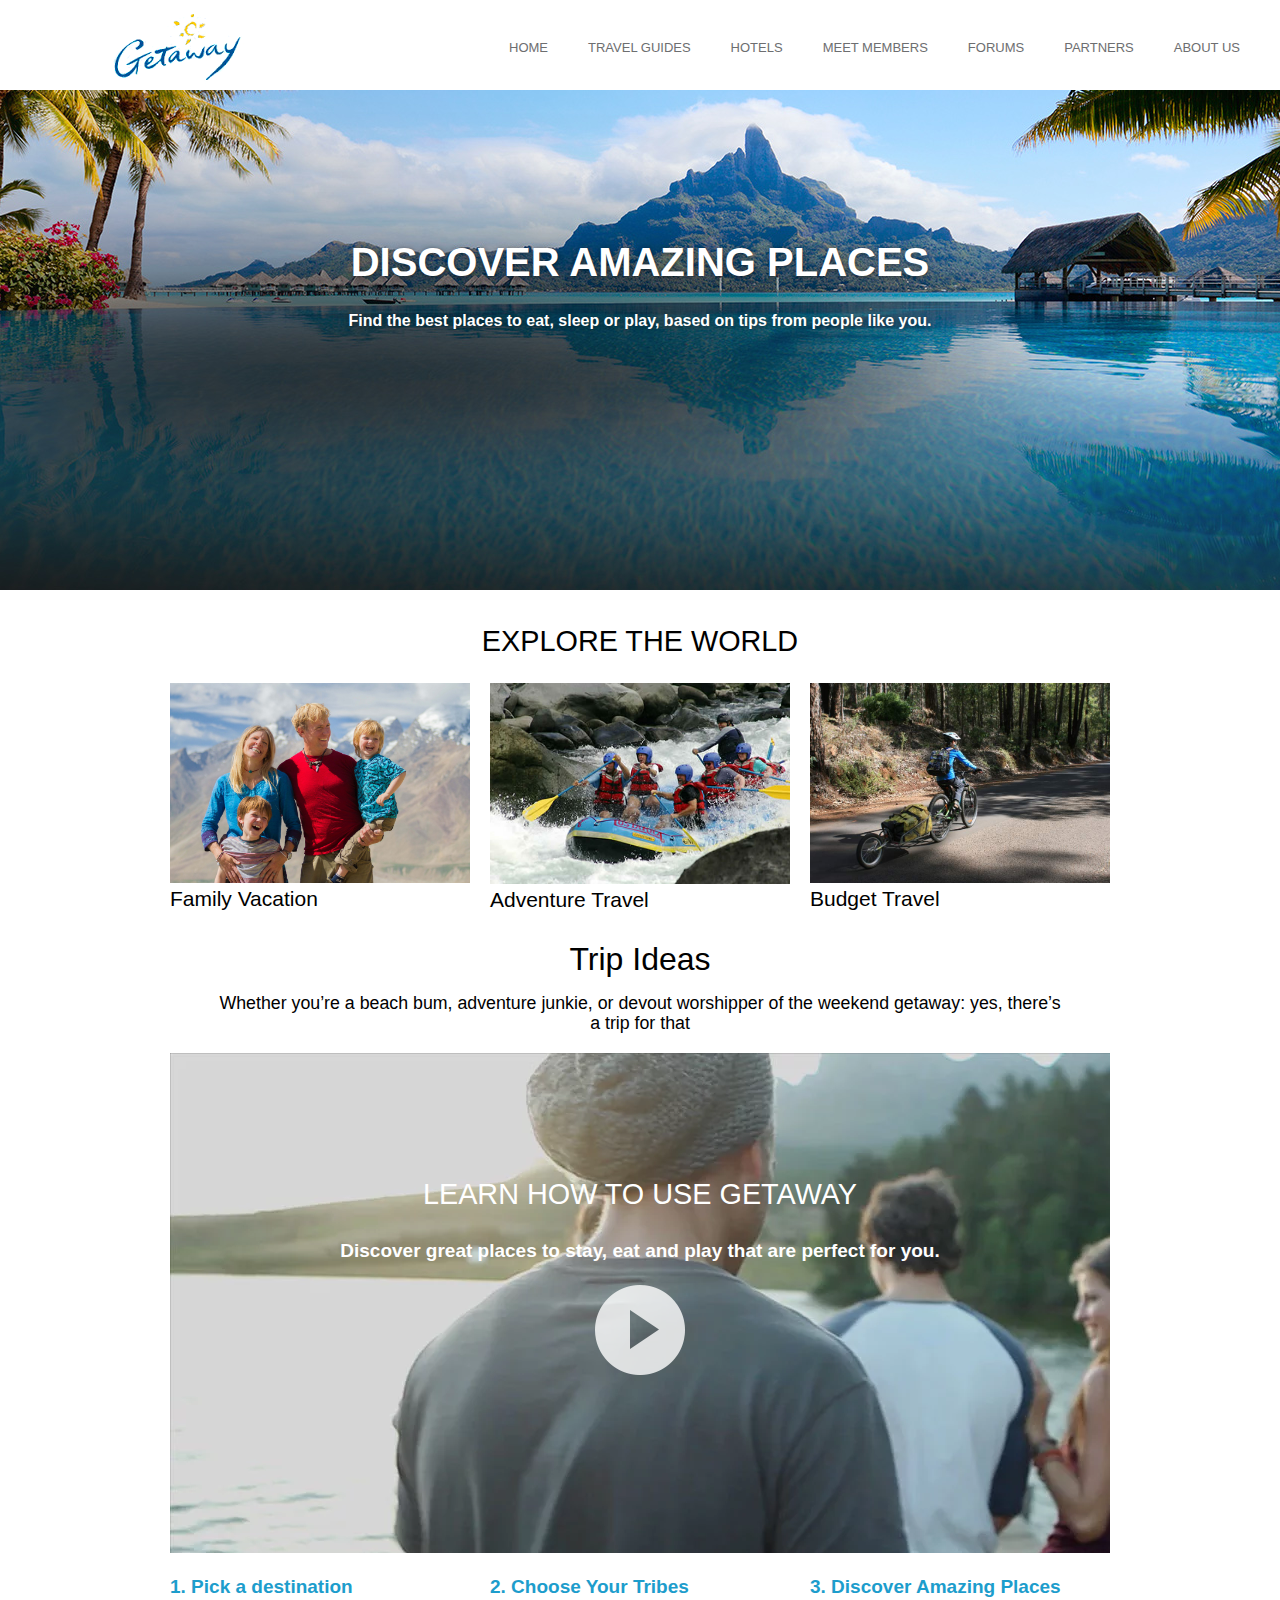
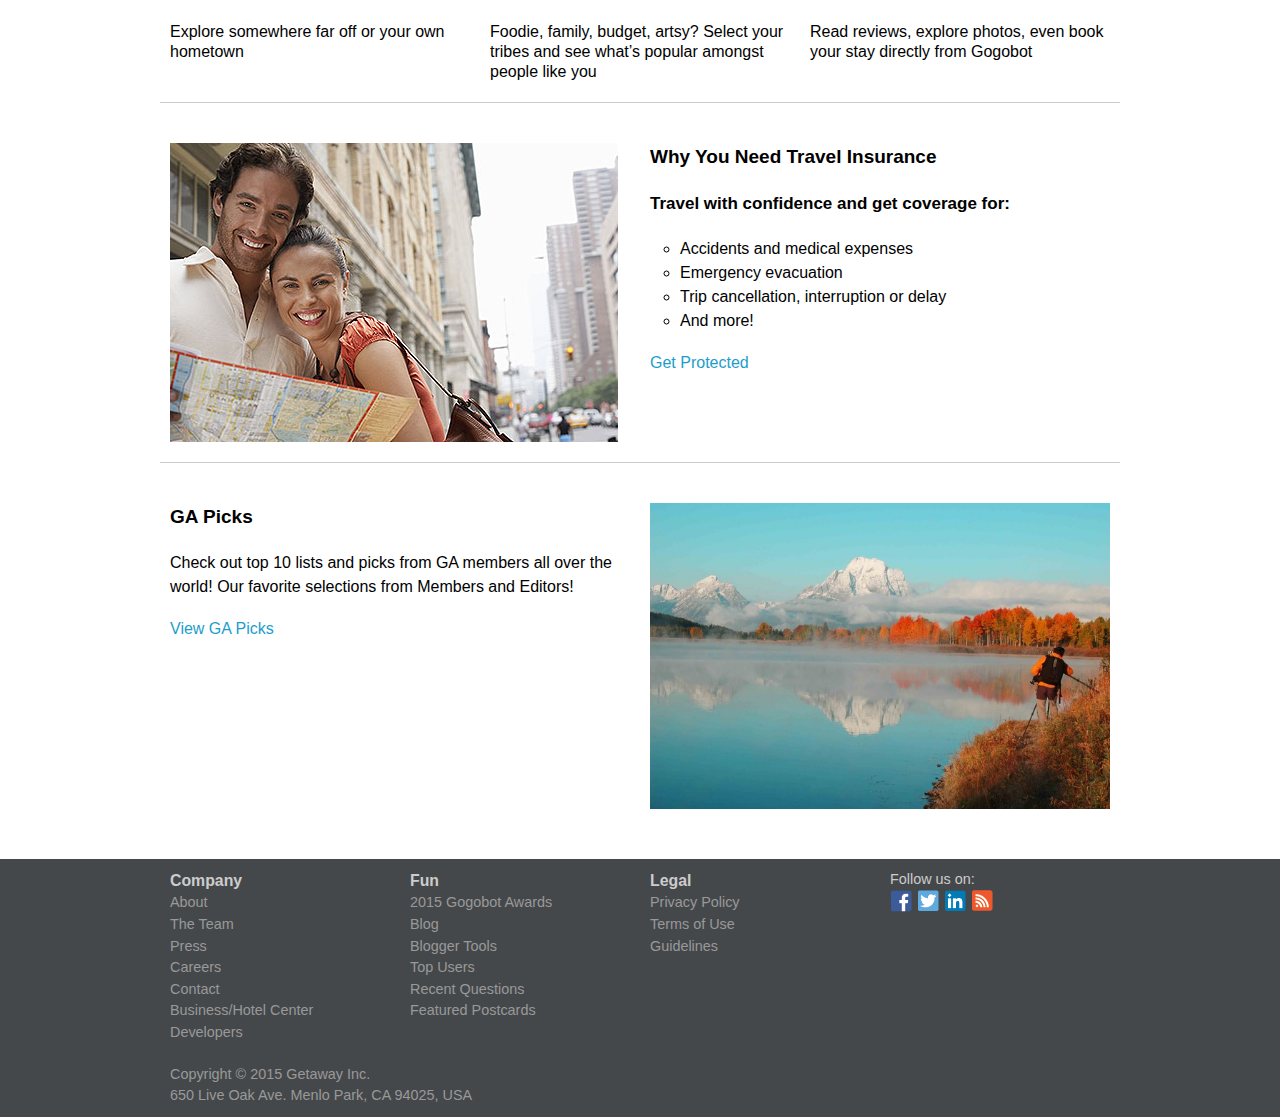
<file: index.html>
<!DOCTYPE html>
<html>
<head>
  <meta charset="utf-8">
  <link rel="stylesheet" href="css/reset.css">
  <link rel="stylesheet" href="css/text.css">
  <!--importing 960 grid css-->
  <link rel="stylesheet" href="css/960_12_col.css">
  <link rel="stylesheet" href="css/style.css">
  <title>Getaway</title>
</head>
<body>
  <!--Starting here the content of the body-->
  <div id="center">
    <!--Header section of the website-->
    <div class="head-wrap">
      <header id="header">
        <!--Logo of the site-->
        <div id="site-logo">
          <a href="#">
            <img src="img/getaway.png" alt="GETAWAY" />
          </a>
        </div>
        <!--Navigation of the site-->
        <nav id="nav-wrapper">
          <ul id="navigation-menu">
            <li>
              <a href="#">HOME</a>
            </li>
            <li>
              <a href="travelGuide.html">TRAVEL GUIDES</a>
            </li>
            <li>
              <a href="#">HOTELS</a>
            </li>
            <li>
              <a href="#">MEET MEMBERS</a>
            </li>
            <li>
              <a href="#">FORUMS</a>
            </li>
            <li>
              <a href="#">PARTNERS</a>
            </li>
            <li>
              <a href="#">ABOUT US</a>
            </li>
          </ul>
        </nav>
      </header>
    </div>
    <!--Main content of the site-->
    <div class="container-wrap">
      <!-- Welcome message of the site -->
      <div class="welcomeIMG">
        <div class="heroWelcomeMessage">
          <h1>
            Discover Amazing Places
          </h1>
          <h2>
            Find the best places to eat, sleep or play, based on tips from people like you.
          </h2>
        </div>
      </div>
      <!-- Promotion section of the site -->
      <div class="section  container_12">
        <h2>
          Explore The World
        </h2>
        <div class="grid_4">
          <div class="imgwidth">
            <img src="img/fam.jpg" alt="" />
            <div class="fbox-desc">
              <h3>
                Family Vacation
              </h3>
            </div>
          </div>
        </div>
        <div class="grid_4">
          <div class="imgwidth">
            <img src="img/adventure-tours.jpeg" alt="" />
            <div class="fbox-desc">
              <h3>
                Adventure Travel
              </h3>
            </div>
          </div>
        </div>
        <div class="grid_4">
          <div class="imgwidth">
            <img src="img/budget.jpg" alt="" />
            <br>
            <div class="fbox-desc">
              <h3>Budget Travel</h3>
            </div>
          </div>
        </div>
        <!-- Hero section of the site -->
        <div class="hero_section">
          <header class="section-front-header grid_12">
            <h1>Trip Ideas</h1>
            <p class="section-front-header__dek">
              Whether you’re a beach bum, adventure junkie, or devout worshipper of the weekend getaway: yes, there’s a trip for that
            </p>
          </header>
          <div class="grid_12 heroIMG">
            <p>
              <div class="textcontent">
                <h2>
                  Learn How to Use Getaway
                </h2>
                <h4>
                  Discover great places to stay, eat and play that are perfect for you.
                </h4>
                <a href="#">
                  <span/>
                </a>
              </div>
            </p>
          </div>
          <div class="grid_4">
            <p>
              <h4>
                <a href="#">
                  1. Pick a destination
                </a>
              </h4>
              <p>
                Explore somewhere far off or your own hometown
              </p>
            </p>
          </div>
          <div class="grid_4">
            <p>
              <h4>
                <a href="#">
                  2. Choose Your Tribes
                </a>
              </h4>
              <p>
                Foodie, family, budget, artsy? Select your tribes and see what’s popular amongst people like you
              </p>
            </p>
          </div>
          <div class="grid_4">
            <p>
              <h4>
                <a href="#">
                  3. Discover Amazing Places
                </a>
              </h4>
              <p>
                Read reviews, explore photos, even book your stay directly from Gogobot
              </P>
            </p>
          </div>
          <hr>
          <div class="grid_6">
            <p>
              <img src="img/insurance.jpg" alt="" />
            </p>
          </div>
          <div class="grid_6">
            <p>
              <header>
                <h4>
                  Why You Need Travel Insurance
                </h4>
                <h5>
                  Travel with confidence and get coverage for:
                </h5>
              </header>
              <div>
                <ul style="list-style-type: circle;">
                  <li>
                    Accidents and medical expenses
                  </li>
                  <li>
                    Emergency evacuation
                  </li>
                  <li>
                    Trip cancellation, interruption or delay
                  </li>
                  <li>
                    And more!
                  </li>
                </ul>
              </div>
              <p>
                <a href="#">
                  Get Protected
                </a>
              </p>
            </p>
          </div>
          <hr>
          <div class="grid_6">
            <p>
              <header>
                <h4>
                  GA Picks
                </h4>
                <h5/>
              </header>
              <div>
                Check out top 10 lists and picks from GA members all over the world! Our favorite selections from Members and Editors!
              </div>
              <p class="">
                <a href="#">
                  View GA Picks
                </a>
              </p>
            </p>
          </div>
          <div class="grid_6">
            <p>
              <img src="img/GAmem.jpg" alt="" />
            </p>
          </div>
        </div>
      </div>
    </div>
    <!--Footer section of the site-->
    <footer class="footerWrap">
      <div class="footerCol container_12">
        <ul class="grid_3">
          <li class="colHeader">
            Company
          </li>
          <li>
            <a href="#">About</a>
          </li>
          <li>
            <a href="#">The Team</a>
          </li>
          <li>
            <a href="#">Press</a>
          </li>
          <li>
            <a href="#">Careers</a>
          </li>
          <li>
            <a href="#">Contact</a>
          </li>
          <li>
            <a href="#">Business/Hotel Center</a>
          </li>
          <li>
            <a href="#">Developers</a>
          </li>
        </ul>
        <ul class="grid_3">
          <li class="colHeader">Fun</li>
          <li>
            <a href="#">2015 Gogobot Awards</a>
          </li>
          <li>
            <a href="#">Blog</a>
          </li>
          <li>
            <a href="#">Blogger Tools</a>
          </li>
          <li>
            <a href="#">Top Users</a>
          </li>
          <li>
            <a href="#">Recent Questions</a>
          </li>
          <li class="last">
            <a href="#">Featured Postcards</a>
          </li>
        </ul>
        <ul class="grid_3">
          <li class="colHeader">
            Legal
          </li>
          <li class="privacy">
            <a href="#">
              Privacy Policy
            </a>
          </li>
          <li>
            <a href="#">
              Terms of Use
            </a>
          </li>
          <li>
            <a href="#">
              Guidelines
            </a>
          </li>
          <li class="last"/>
        </ul>
        <!-- Social connect links -->
        <div class="socialLinks grid_3">
          <div class="txthead">
            Follow us on:
          </div>
          <ul>
            <li>
              <a href="#">
                <img src="img/fb.png" alt="" />
              </a>
            </li>
            <li>
              <a href="#">
                <img src="img/tweet.jpg" alt="" />
              </a>
            </li>
            <li class="pinterest">
              <a href="#">
                <img src="img/in.png" alt="" />
              </a>
            </li>
            <li class="googleplus">
              <a href="#" rel="publisher">
                <img src="img/rss.png" alt="" />
              </a>
            </li>
          </ul>
        </div>
        <!-- Copy right message -->
        <div class="co grid_12">
          Copyright © 2015 Getaway Inc.
          <br>
          650 Live Oak Ave. Menlo Park, CA 94025, USA
        </div>
      </div>
    </footer>
  </div>
</body>
</html>
</file>
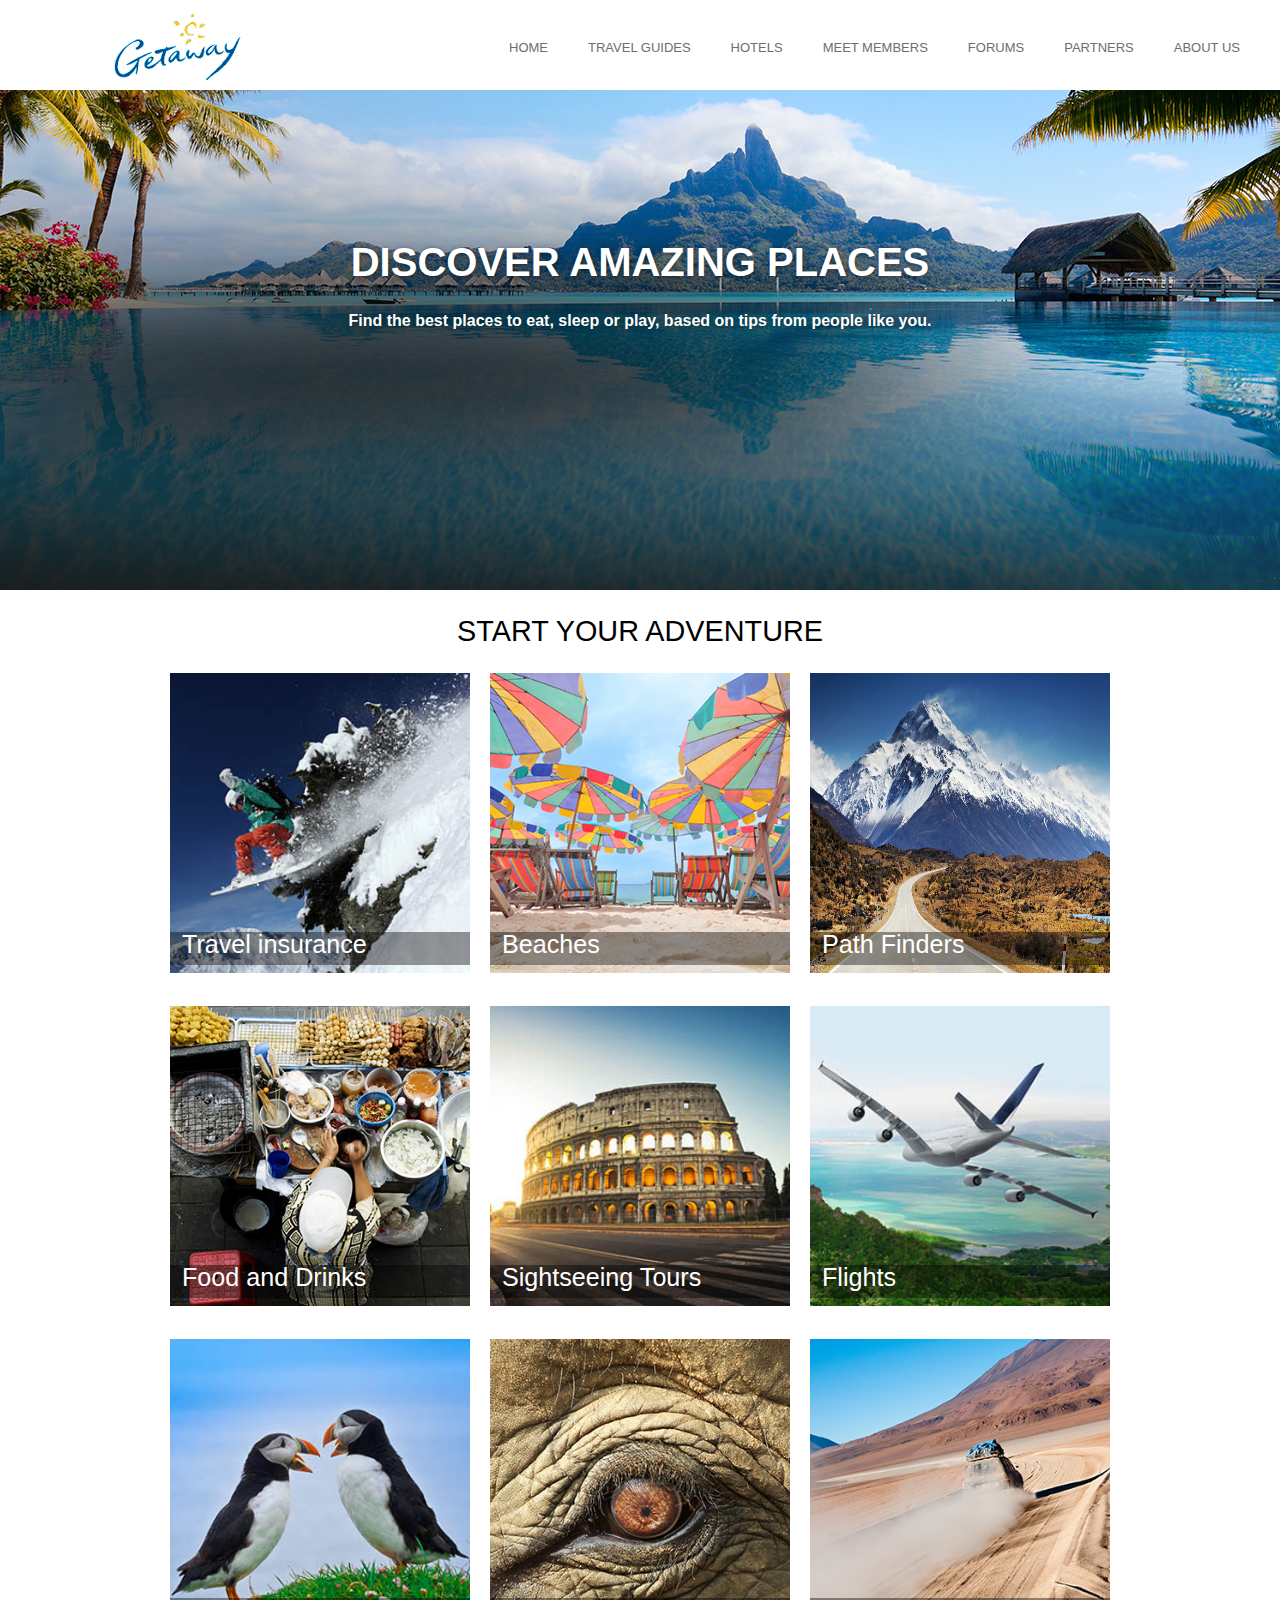
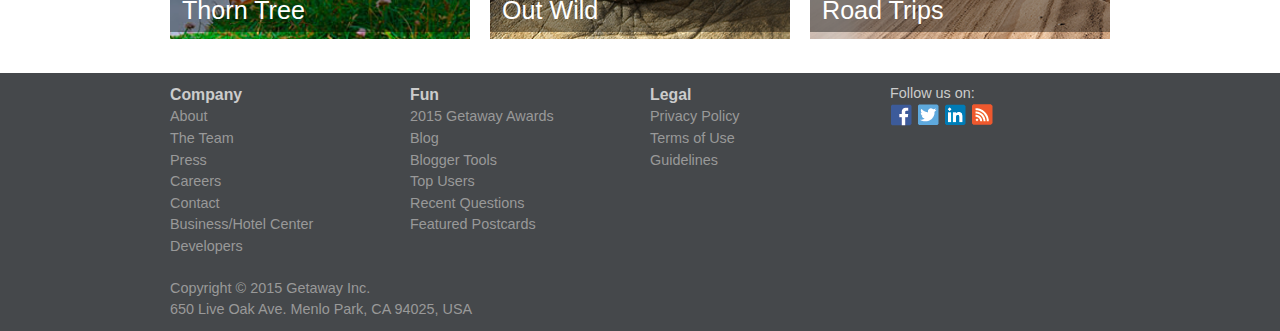
<file: travelGuide.html>
<!DOCTYPE html>
<html>
<head>
  <meta charset="utf-8">
  <link rel="stylesheet" href="css/reset.css">
  <link rel="stylesheet" href="css/text.css">
  <link rel="stylesheet" href="css/960_12_col.css">
  <link rel="stylesheet" href="css/style.css">
  <title>Getaway</title>
</head>
<body>
  <!-- The content of the site starts here -->
  <div id="center">
    <!-- Header section of the site -->
    <div class="head-wrap">
      <header id="header">
        <!-- Logo of the site -->
        <div id="site-logo">
          <a href="#">
            <img src="img/getaway.png" alt="GETAWAY" />
          </a>
        </div>
        <!-- Mark up for the navigation of the site -->
        <nav id="nav-wrapper">
          <ul id="navigation-menu">
            <li>
              <a href="index.html">HOME</a>
            </li>
            <li>
              <a href="#">TRAVEL GUIDES</a>
            </li>
            <li>
              <a href="#">HOTELS</a>
            </li>
            <li>
              <a href="#">MEET MEMBERS</a>
            </li>
            <li>
              <a href="#">FORUMS</a>
            </li>
            <li>
              <a href="#">PARTNERS</a>
            </li>
            <li>
              <a href="#">ABOUT US</a>
            </li>
          </ul>
        </nav>
      </header>
    </div>
    <!-- The main content of the site -->
    <div class="container-wrap">
      <!-- Welcome message for the site -->
      <div class="welcomeIMG">
        <div class="heroWelcomeMessage">
          <h1>
            Discover Amazing Places
          </h1>
          <h2>
            Find the best places to eat, sleep or play, based on tips from people like you.
          </h2>
        </div>
      </div>
      <!-- The promotions of the get away -->
      <div class="container_12">
        <p>
          <h2 id="tgh2">Start your adventure</h2>
          <div class="grid_4">
            <img src="img/tginsu.jpg" alt="" style="width:300px;height:300px;"/>
            <div class="tile__cover__content">
              <h1 class="tile__title">
                Travel insurance
              </h1>
            </div>
          </div>
          <div class="grid_4">
            <img src="img/tgbeach.jpg" alt="" style="width:300px;height:300px;"/>
            <div class="tile__cover__content">
              <h1 class="tile__title">
                Beaches
              </h1>
            </div>
          </div>
          <div class="grid_4">
            <img src="img/tgpath.jpg" alt="" style="width:300px;height:300px;"/>
            <div class="tile__cover__content">
              <h1 class="tile__title">
                Path Finders
              </h1>
            </div>
          </div>
          <div class="grid_4">
            <img src="img/tgfood.jpg" alt="" style="width:300px;height:300px;"/>
            <div class="tile__cover__content">
              <h1 class="tile__title">
                Food and Drinks
              </h1>
            </div>
          </div>
          <div class="grid_4">
            <img src="img/tgsight.jpg" alt="" style="width:300px;height:300px;"/>
            <div class="tile__cover__content">
              <h1 class="tile__title">
                Sightseeing Tours
              </h1>
            </div>
          </div>
          <div class="grid_4">
            <img src="img/tgflight.jpg" alt="" style="width:300px;height:300px;"/>
            <div class="tile__cover__content">
              <h1 class="tile__title">
                Flights
              </h1>
            </div>
          </div>
          <div class="grid_4">
            <img src="img/tgbird.jpg" alt="" style="width:300px;height:300px;"/>
            <div class="tile__cover__content">
              <h1 class="tile__title">
                Thorn Tree
              </h1>
            </div>
          </div>
          <div class="grid_4">
            <img src="img/tgwild.jpg" alt="" style="width:300px;height:300px;"/>
            <div class="tile__cover__content">
              <h1 class="tile__title">
                Out Wild
              </h1>
            </div>
          </div>
          <div class="grid_4">
            <img src="img/tgroad.jpg" alt="" style="width:300px;height:300px;"/>
            <div class="tile__cover__content">
              <h1 class="tile__title">
                Road Trips
              </h1>
            </div>
          </div>
        </p>
      </div>
      <!-- footer of the site -->
      <footer class="footerWrap">
        <div class="footerCol container_12">
          <ul class="grid_3">
            <li class="colHeader">
              Company
            </li>
            <li>
              <a href="#">About</a>
            </li>
            <li>
              <a href="#">The Team</a>
            </li>
            <li>
              <a href="#">Press</a>
            </li>
            <li>
              <a href="#">Careers</a>
            </li>
            <li>
              <a href="#">Contact</a>
            </li>
            <li>
              <a href="#">Business/Hotel Center</a>
            </li>
            <li>
              <a href="#">Developers</a>
            </li>
          </ul>
          <ul class="grid_3">
            <li class="colHeader">Fun</li>
            <li>
              <a href="#">2015 Getaway Awards</a>
            </li>
            <li>
              <a href="#">Blog</a>
            </li>
            <li>
              <a href="#">Blogger Tools</a>
            </li>
            <li>
              <a href="#">Top Users</a>
            </li>
            <li>
              <a href="#">Recent Questions</a>
            </li>
            <li class="last">
              <a href="#">Featured Postcards</a>
            </li>
          </ul>
          <ul class="grid_3">
            <li class="colHeader">
              Legal
            </li>
            <li class="privacy">
              <a href="#">
                Privacy Policy
              </a>
            </li>
            <li>
              <a href="#">
                Terms of Use
              </a>
            </li>
            <li>
              <a href="#">
                Guidelines
              </a>
            </li>
            <li class="last"/>
          </ul>
          <!-- Social connect of th site -->
          <div class="socialLinks grid_3">
            <div class="txthead">
              Follow us on:
            </div>
            <ul>
              <li>
                <a href="#" target="_blank">
                  <img src="img/fb.png" alt="" />
                </a>
              </li>
              <li>
                <a href="#" target="_blank">
                  <img src="img/tweet.jpg" alt="" />
                </a>
              </li>
              <li class="pinterest">
                <a href="#" target="_blank">
                  <img src="img/in.png" alt="" />
                </a>
              </li>
              <li class="googleplus">
                <a href="#" rel="publisher" target="_blank">
                  <img src="img/rss.png" alt="" />
                </a>
              </li>
            </ul>
          </div>
          <!-- Copy right message -->
          <div class="co grid_12">
            Copyright © 2015 Getaway Inc.
            <br>
            650 Live Oak Ave. Menlo Park, CA 94025, USA
          </div>
        </div>
      </footer>
    </div>
  </body>
  </html>
</file>
<file: css/text.css>
/*
  960 Grid System ~ Text CSS.
  Learn more ~ http://960.gs/

  Licensed under GPL and MIT.
*/

/* `Basic HTML
----------------------------------------------------------------------------------------------------*/

body {
  font: 13px/1.5 "Helvetica Neue", Arial, "Liberation Sans", FreeSans, sans-serif;
}

pre,
code {
  font-family: "DejaVu Sans Mono", Menlo, Consolas, monospace;
}

hr {
  border: 0 solid #ccc;
  border-top-width: 1px;
  clear: both;
  height: 0;
}

/* `Headings
----------------------------------------------------------------------------------------------------*/

h1 {
  font-size: 25px;
}

h2 {
  font-size: 23px;
}

h3 {
  font-size: 21px;
}

h4 {
  font-size: 19px;
}

h5 {
  font-size: 17px;
}

h6 {
  font-size: 15px;
}

/* `Spacing
----------------------------------------------------------------------------------------------------*/

ol {
  list-style: decimal;
}

ul {
  list-style: disc;
}

li {
  margin-left: 30px;
}

p,
dl,
hr,
h1,
h2,
h3,
h4,
h5,
h6,
ol,
ul,
pre,
table,
address,
fieldset,
figure {
  margin-bottom: 20px;
}
</file>
<file: css/960_12_col.css>
/*
  960 Grid System ~ Core CSS.
  Learn more ~ http://960.gs/

  Licensed under GPL and MIT.
*/

/*
  Forces backgrounds to span full width,
  even if there is horizontal scrolling.
  Increase this if your layout is wider.

  Note: IE6 works fine without this fix.
*/

body {
  min-width: 960px;
}

/* `Container
----------------------------------------------------------------------------------------------------*/

.container_12 {
  margin-left: auto;
  margin-right: auto;
  width: 960px;
}

/* `Grid >> Global
----------------------------------------------------------------------------------------------------*/

.grid_1,
.grid_2,
.grid_3,
.grid_4,
.grid_5,
.grid_6,
.grid_7,
.grid_8,
.grid_9,
.grid_10,
.grid_11,
.grid_12 {
  display: inline;
  float: left;
  margin-left: 10px;
  margin-right: 10px;
}

.push_1, .pull_1,
.push_2, .pull_2,
.push_3, .pull_3,
.push_4, .pull_4,
.push_5, .pull_5,
.push_6, .pull_6,
.push_7, .pull_7,
.push_8, .pull_8,
.push_9, .pull_9,
.push_10, .pull_10,
.push_11, .pull_11 {
  position: relative;
}

/* `Grid >> Children (Alpha ~ First, Omega ~ Last)
----------------------------------------------------------------------------------------------------*/

.alpha {
  margin-left: 0;
}

.omega {
  margin-right: 0;
}

/* `Grid >> 12 Columns
----------------------------------------------------------------------------------------------------*/

.container_12 .grid_1 {
  width: 60px;
}

.container_12 .grid_2 {
  width: 140px;
}

.container_12 .grid_3 {
  width: 220px;
}

.container_12 .grid_4 {
  width: 300px;
}

.container_12 .grid_5 {
  width: 380px;
}

.container_12 .grid_6 {
  width: 460px;
}

.container_12 .grid_7 {
  width: 540px;
}

.container_12 .grid_8 {
  width: 620px;
}

.container_12 .grid_9 {
  width: 700px;
}

.container_12 .grid_10 {
  width: 780px;
}

.container_12 .grid_11 {
  width: 860px;
}

.container_12 .grid_12 {
  width: 940px;
}

/* `Prefix Extra Space >> 12 Columns
----------------------------------------------------------------------------------------------------*/

.container_12 .prefix_1 {
  padding-left: 80px;
}

.container_12 .prefix_2 {
  padding-left: 160px;
}

.container_12 .prefix_3 {
  padding-left: 240px;
}

.container_12 .prefix_4 {
  padding-left: 320px;
}

.container_12 .prefix_5 {
  padding-left: 400px;
}

.container_12 .prefix_6 {
  padding-left: 480px;
}

.container_12 .prefix_7 {
  padding-left: 560px;
}

.container_12 .prefix_8 {
  padding-left: 640px;
}

.container_12 .prefix_9 {
  padding-left: 720px;
}

.container_12 .prefix_10 {
  padding-left: 800px;
}

.container_12 .prefix_11 {
  padding-left: 880px;
}

/* `Suffix Extra Space >> 12 Columns
----------------------------------------------------------------------------------------------------*/

.container_12 .suffix_1 {
  padding-right: 80px;
}

.container_12 .suffix_2 {
  padding-right: 160px;
}

.container_12 .suffix_3 {
  padding-right: 240px;
}

.container_12 .suffix_4 {
  padding-right: 320px;
}

.container_12 .suffix_5 {
  padding-right: 400px;
}

.container_12 .suffix_6 {
  padding-right: 480px;
}

.container_12 .suffix_7 {
  padding-right: 560px;
}

.container_12 .suffix_8 {
  padding-right: 640px;
}

.container_12 .suffix_9 {
  padding-right: 720px;
}

.container_12 .suffix_10 {
  padding-right: 800px;
}

.container_12 .suffix_11 {
  padding-right: 880px;
}

/* `Push Space >> 12 Columns
----------------------------------------------------------------------------------------------------*/

.container_12 .push_1 {
  left: 80px;
}

.container_12 .push_2 {
  left: 160px;
}

.container_12 .push_3 {
  left: 240px;
}

.container_12 .push_4 {
  left: 320px;
}

.container_12 .push_5 {
  left: 400px;
}

.container_12 .push_6 {
  left: 480px;
}

.container_12 .push_7 {
  left: 560px;
}

.container_12 .push_8 {
  left: 640px;
}

.container_12 .push_9 {
  left: 720px;
}

.container_12 .push_10 {
  left: 800px;
}

.container_12 .push_11 {
  left: 880px;
}

/* `Pull Space >> 12 Columns
----------------------------------------------------------------------------------------------------*/

.container_12 .pull_1 {
  left: -80px;
}

.container_12 .pull_2 {
  left: -160px;
}

.container_12 .pull_3 {
  left: -240px;
}

.container_12 .pull_4 {
  left: -320px;
}

.container_12 .pull_5 {
  left: -400px;
}

.container_12 .pull_6 {
  left: -480px;
}

.container_12 .pull_7 {
  left: -560px;
}

.container_12 .pull_8 {
  left: -640px;
}

.container_12 .pull_9 {
  left: -720px;
}

.container_12 .pull_10 {
  left: -800px;
}

.container_12 .pull_11 {
  left: -880px;
}

/* `Clear Floated Elements
----------------------------------------------------------------------------------------------------*/

/* http://sonspring.com/journal/clearing-floats */

.clear {
  clear: both;
  display: block;
  overflow: hidden;
  visibility: hidden;
  width: 0;
  height: 0;
}

/* http://www.yuiblog.com/blog/2010/09/27/clearfix-reloaded-overflowhidden-demystified */

.clearfix:before,
.clearfix:after,
.container_12:before,
.container_12:after {
  content: '.';
  display: block;
  overflow: hidden;
  visibility: hidden;
  font-size: 0;
  line-height: 0;
  width: 0;
  height: 0;
}

.clearfix:after,
.container_12:after {
  clear: both;
}

/*
  The following zoom:1 rule is specifically for IE6 + IE7.
  Move to separate stylesheet if invalid CSS is a problem.
*/

.clearfix,
.container_12 {
  zoom: 1;
}
</file>
<file: css/style.css>
body {
  margin: 0;
  font-size: 100%;
  font-family: sans-serif, arial;
  overflow: auto;
  background-color: #fff;
}
#center {
  margin: 0 auto;
  min-width: 1140px;
  position: relative;
}
/* Header styling consists of Logo and Navigation */
.head-wrap{
  top:0;
  width:100%;
  height:90px;
}
#header {
  margin: 0;
  top: 0;
  left: 0;
  width: 100%;
  height: 90px;
  position: fixed;
  background-color: #fff;
  min-width: 1140px;
  z-index: 999;
}
#site-logo{
  padding: 10px 0 0 110px;
  float: left;
}
#nav-wrapper {
  float: right;
}
#navigation-menu {
  float: right;
  margin: 35px 20px 0 0;
  padding: 0;
}
#navigation-menu li {
  float: left;
  margin: 0;
  display: inline;
}
#navigation-menu li a {
  padding: 5px 20px;
  color: #6D6E70;
  font-size: 13px;
  text-transform: uppercase;
}
#navigation-menu li a:hover{
  color: blue;
}
/*Styling for main content*/
.container-wrap {
  font-family: "Gotham A", "Gotham B", arial, sans-serif;
  background-color: #fff;
}
.welcomeIMG{
  background: url(../img/welcomeIMG.jpg) 100%;
  height: 500px;
}
.heroWelcomeMessage {
  position: relative;
  margin: 0 auto 20px;
  text-align: center;
  max-width: 660px;
}
.heroWelcomeMessage h1 {
  color: #fff;
  font-size: 2.5em;
  font-weight: 700;
  padding-bottom: 5px;
  padding-top: 150px;
  text-transform: uppercase;
  line-height: normal;
  text-shadow: rgba(0,0,0,0.5) 0 1px 5px;
}
.heroWelcomeMessage h2 {
  color: #fff;
  font-size: 1em;
  font-weight: 700;
  line-height: 1.4em;
  text-shadow: rgba(0,0,0,0.5) 0 1px 5px;
}
.hero_section a{
  text-decoration: none;
  outline: 0;
  color: #1d9dcc;
}
.section-front-header {
  text-align: center;
}
.section-front-header h1 {
  position: relative;
  display: inline-block;
  font-size: 2rem;
  margin-bottom: 10px;
  font-weight: 100;
}
.section-front-header__dek {
  margin: 0px 0px 20px;
  padding: 0 45px;
  font-size: 1.1111111111rem;
}
.heroIMG{
  background: url(../img/heroIMG.jpg) no-repeat;
  height: 500px;
}
.heroIMG img{
  height: 100%;
  width: 100%;
}
.textcontent{
  text-align: center;
  color: #fff;
  padding: 100px 0 0;
}
.heading-block {
  margin-bottom: 50px;
}
.fbox-desc h3{
  font-weight: lighter;
}
.section {
  margin: 30px auto;
  position: relative;
}
.section h2,#tgh2 {
  text-align: center;
  font-size: 1.8em;
  text-transform: uppercase;
  font-weight: 100;
}
h3 span.subtitle {
  display: block;
  margin-top: 5px;
  color: #444;
  font-weight: 300;
  text-transform: none;
}
/* Styling for footer of the site*/
.footerWrap{
  background: #45484b;
  width: 100%;
  position:relative;
}
.footerCol {
  padding: 10px 0;
  font-size: .9em;
}
.footerCol ul{
  list-style: none;
}
.footerCol ul li a {
  color: #999;
}
.footerCol ul li{
  margin-left: 0px;
}
.footerCol ul li.colHeader {
  color: #ccc;
  font-size: 1.1em;
  font-weight: bold;
}
.socialLinks .txthead {
  color: #CCC;
}
.socialLinks ul li{
  float: left;
  padding-right: 5px;
}
.co {
  color: #999;
}
.tile__cover__content {
  position: relative;
  box-sizing: border-box;
  bottom: 41px;
  background: rgba(0,0,0,0.4);
  color: #fff;
}
.tile__title {
  padding: 0 12px 8px 12px;
  font-size: 22px;
  font-size: 1.57143rem;
  width: 85%;
  margin: 0;
  line-height: 1;
  text-rendering: optimizeLegibility;
  font-weight: normal;
}
.textcontent span {
  width: 90px;
  height: 90px;
  display: inline-block;
  background: url(../img/playIcon.png) 0 0 no-repeat;
  opacity: .8;
}
/* Styling for html elements to remove default styles*/
a {
  text-decoration: none;
}
p {
  margin-bottom: 20px;
  margin-top: 20px;
  line-height: 20px;
}
img {
  max-width: 100%;
}
</file>
